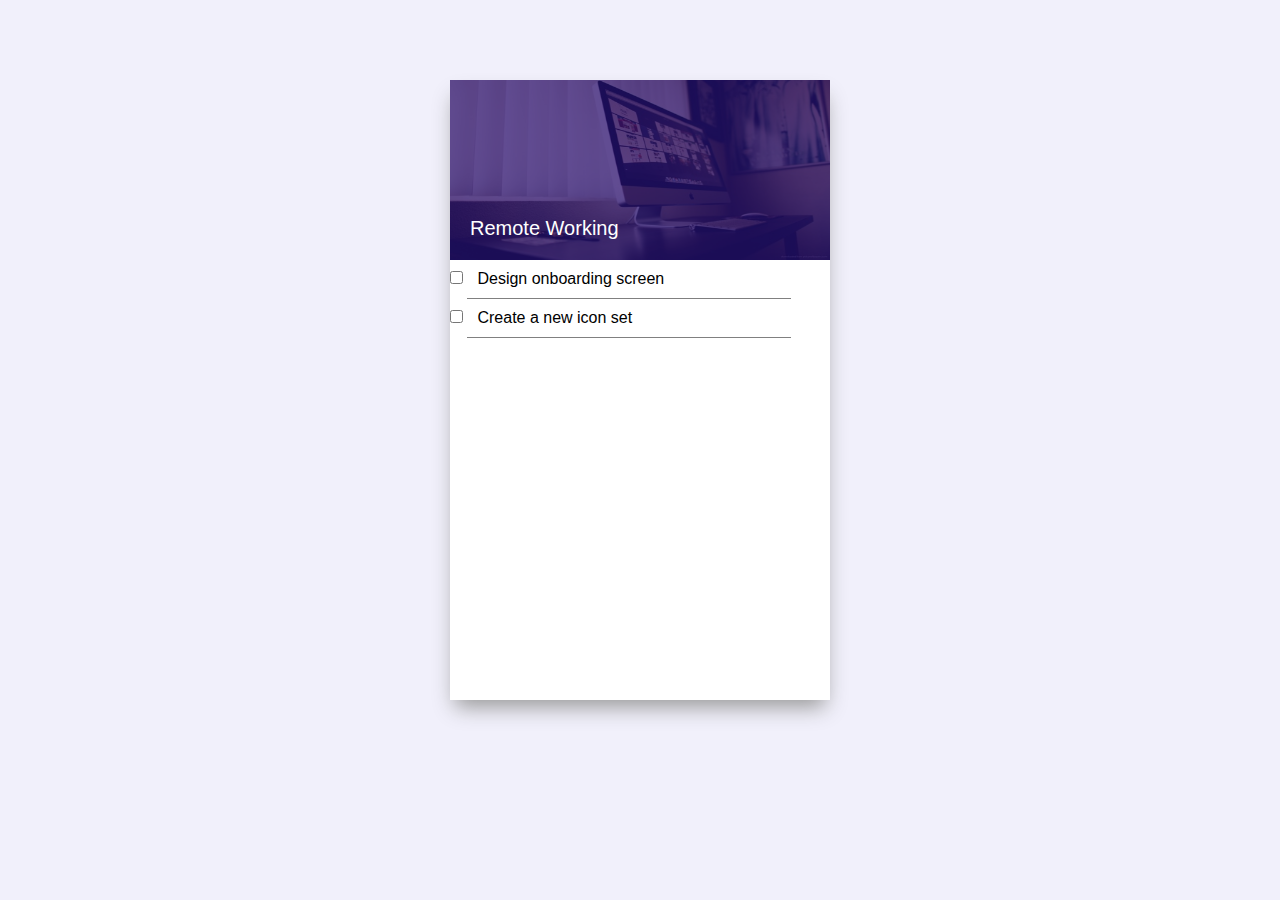
<file: Experiment 1/Part 2/index.html>
<!DOCTYPE html>
<html lang="en">
<head>
    <meta charset="UTF-8">
    <title>Part 2</title>
    <link rel="stylesheet" href="css/styles.css" charset="utf-8">
</head>
<body>
    <div class="wrapper">
        <div class="list-name-bottom-layer">
            <div class="list-name-top-layer">
                <p class="list-name-title">Remote Working</p>
            </div>
        </div>
        <div class="task-list">
            <div class="today-list">
                <div class="task-container">
                    <div class="task-checkbox">
                        <input type="checkbox">
                    </div>
                    <div class="task-body">
                        <p>Design onboarding screen</p>
                    </div>
                </div>

                <div class="task-container">
                    <div class="task-checkbox">
                        <input type="checkbox">
                    </div>
                    <div class="task-body">
                        <p>Create a new icon set</p>
                    </div>
                </div>
            </div>
            <div class="tomorrow-list">

            </div>
        </div>
    </div>
</body>

</html>
</file>
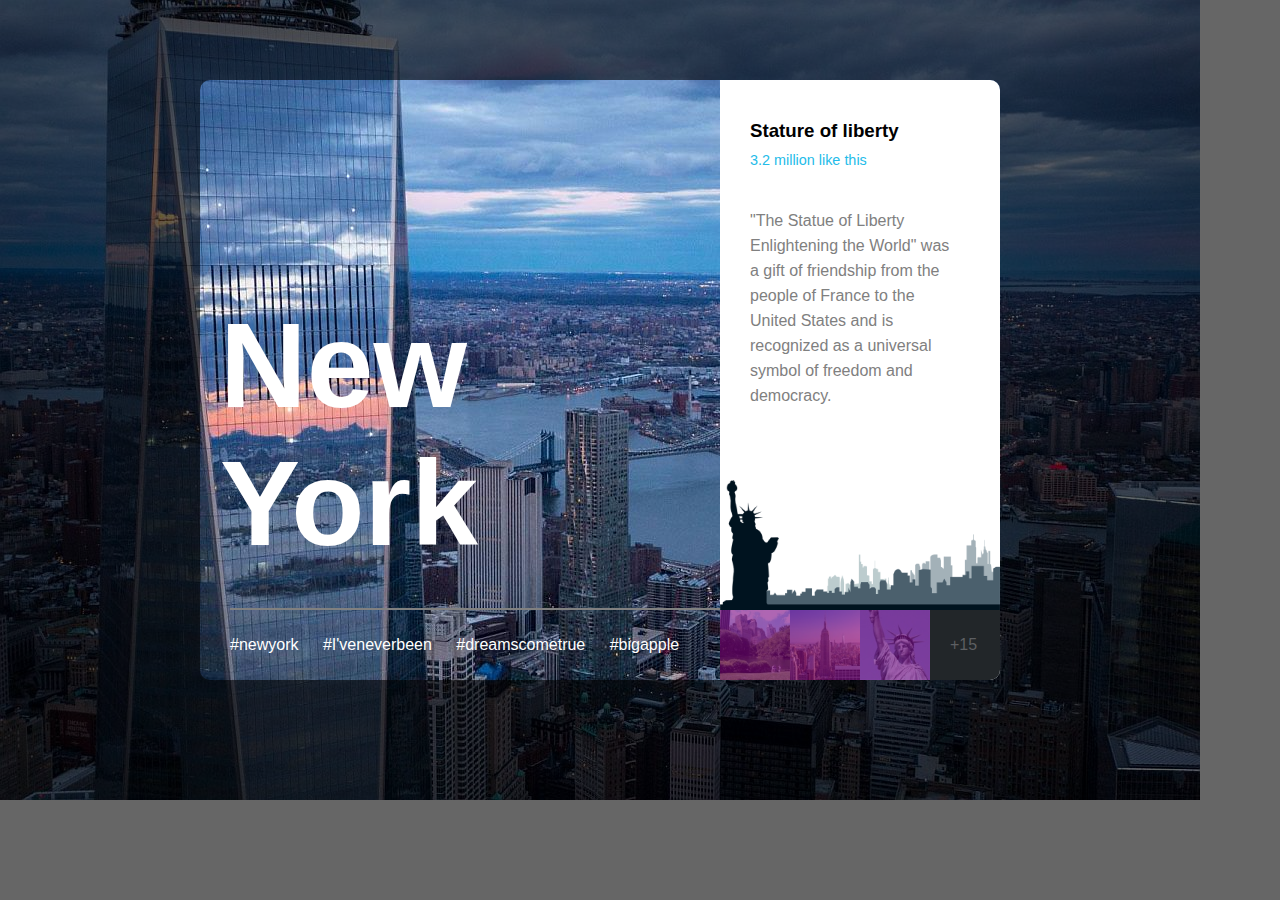
<file: Experiment 1/Part 3/index.html>
<!DOCTYPE html>
<html lang="en">
<head>
    <meta charset="UTF-8">
    <title>Part 4</title>
    <link rel="stylesheet" href="css/styles.css" charset="utf-8">
</head>
<body>
    <div class="wrapper">
        <div class="frame">
            <div class="city-name">
                <p>New York</p>
            </div>
            <div class="side-container">
                <div class="content">
                    <h3 class="content-title">Stature of liberty</h3>
                    <p class="content-statistic">3.2 million like this</p>
                    <p class="content-body">"The Statue of Liberty Enlightening the World" was a gift of friendship from the people of France to the United States and is recognized as a universal symbol of freedom and democracy.</p>
                </div>
                <div class="side-container-background">

                </div>
            </div>
            <div class="side-footer">
                <div class="side-footer-square1">
                    <div class="side-footer-square1-content">
                        <p>.</p>
                    </div>                </div><!--
                --><div class="side-footer-square2">
                    <div class="side-footer-square2-content">
                        <p>.</p>
                    </div>
                </div><!--
                --><div class="side-footer-square3">
                    <div class="side-footer-square3-content">
                        <p>.</p>
                    </div>
                </div><!--
                --><div class="side-footer-square4">+15</div>
            </div>
            <footer>
                <ul>
                    <li><a href="#">#newyork</a></li>
                    <li><a href="#">#I'veneverbeen</a></li>
                    <li><a href="#">#dreamscometrue</a></li>
                    <li><a href="">#bigapple</a></li>
                </ul>
            </footer>
        </div>
    </div>
</body>

</html>
</file>
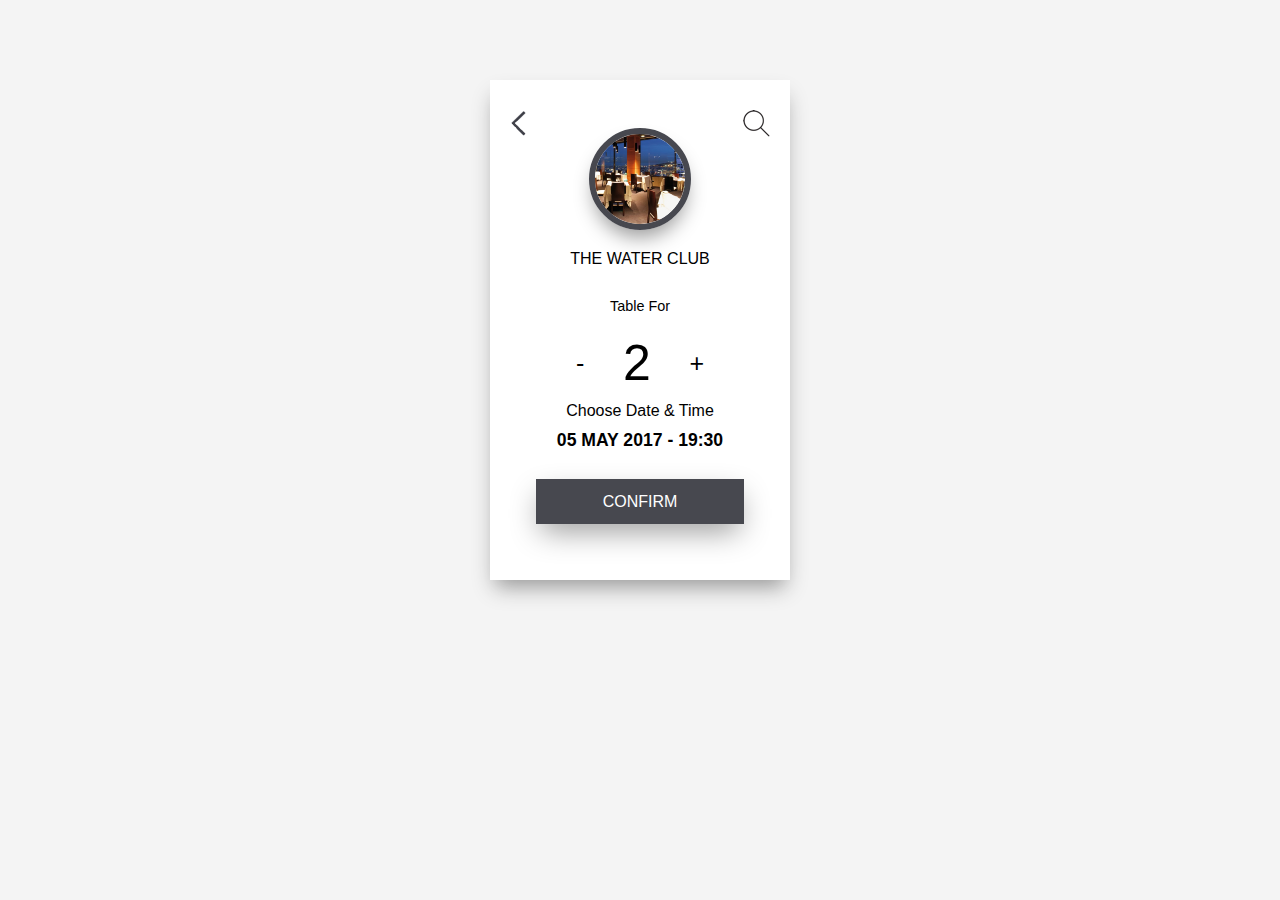
<file: Experiment 1/Part 4/index.html>
<!DOCTYPE html>
<html lang="en">
<head>
    <meta charset="UTF-8">
    <title>Part 4</title>
    <link rel="stylesheet" href="css/styles.css" charset="utf-8">
</head>
<body>
    <div class="wrapper">
        <div class="screen">
            <a href="#"><img class="btn-back" src="img/back2.png" alt="back button"></a>
            <a href="#"><img class="btn-search" src="img/search2.png" alt="search button"></a>

            <div class="inner-content">
                <img src="img/restaurant.jpg" alt="photo of a restaurant">
                <p class="restaurant-name">THE WATER CLUB</p>
                <div class="table-parameters">
                    <p class="table-for">Table For</p>
                    <div class="toggle-table">
                        <div class="toggle-table-minus">-</div>
                        <div class="toggle-table-number">2</div>
                        <div class="toggle-table-plus">+</div>
                    </div>
                    <p class="choose-date">Choose Date & Time</p>
                    <p class="date-display">05 May 2017 - 19:30</p>
                </div>
                <div class="btn-confirm">
                    <p>CONFIRM</p>
                </div>
            </div>
        </div>
    </div>
</body>

</html>
</file>
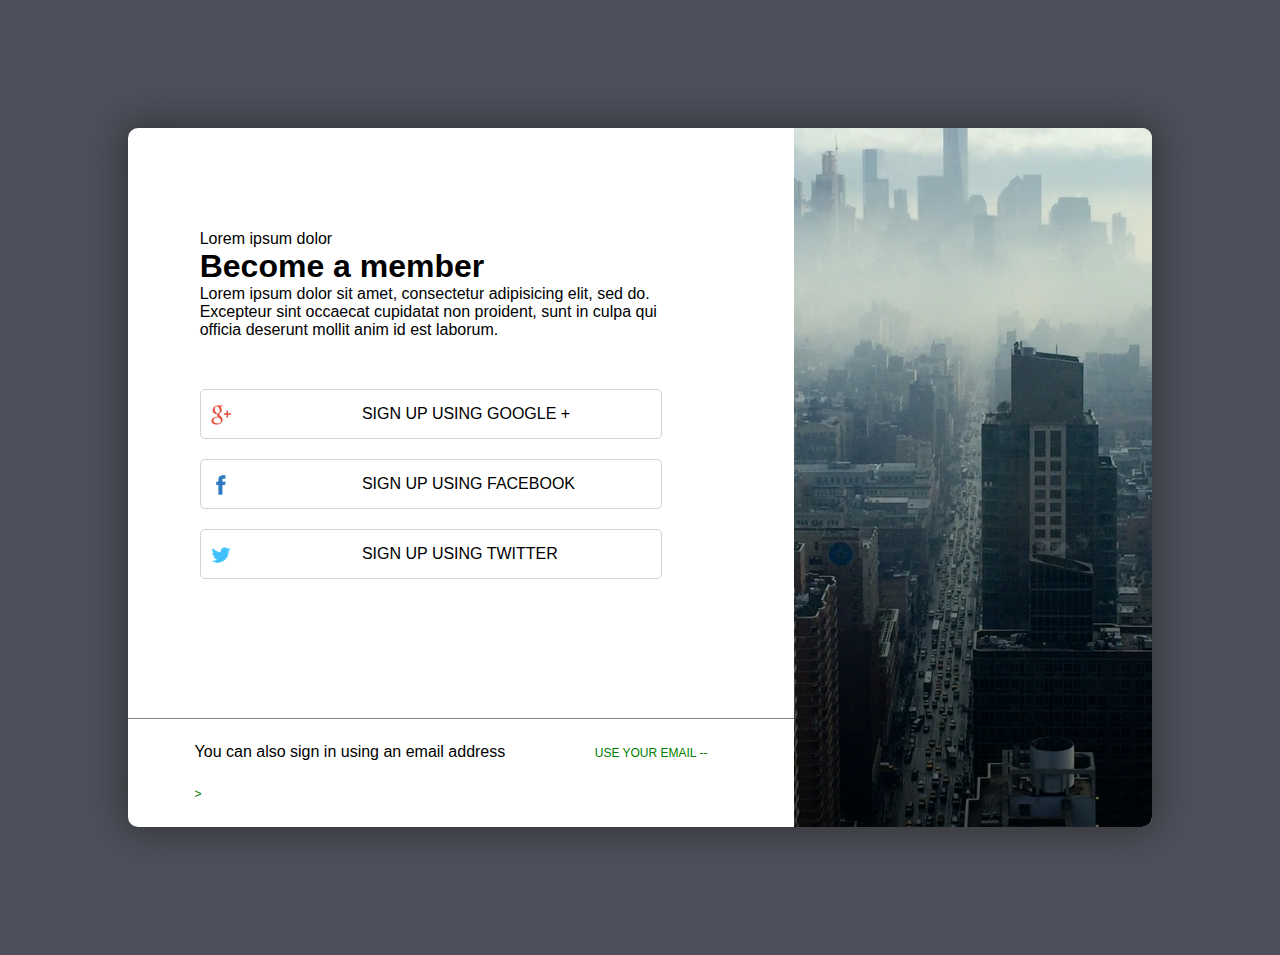
<file: Experiment 1/Part 5/index.html>
<!DOCTYPE html>
<html lang="en">
<head>
    <meta charset="UTF-8">
    <title>Document</title>
    <link rel="stylesheet" href="css/styles.css" charset="utf-8">
</head>
<body>
    <div class="wrapper">
        <img class="picture" src="img/pic.png" alt="City street">

        <div class="content">
            <p class="pre-header">Lorem ipsum dolor</p>
            <h1>Become a member</h1>
            <p class="after-header">Lorem ipsum dolor sit amet, consectetur adipisicing elit, sed do. Excepteur sint occaecat cupidatat non proident, sunt in culpa qui officia deserunt mollit anim id est laborum.</p>
            <div class="buttons">
                <div class="button">
                    <p class="google-button">sign up using google +</p>
                </div>
                <div class="button">
                    <p class="facebook-button">sign up using facebook</p>
                </div>
                <div class="button">
                    <p class="twitter-button">sign up using twitter</p>
                </div>
            </div>
            <footer>
                <div class="footer-content">
                    <p>You can also sign in using an email address <a href="#">use your email --></a></p>
                </div>
            </footer>
        </div>
    </div>

</body>

</html>
</file>
<file: Experiment 1/Part 2/css/styles.css>
* {
    margin: 0;
    padding: 0;
    font-family: sans-serif;
}

body {
    background-color: #F1F0FB;
}

.wrapper {
    box-shadow: 0px 12px 20px -5px #999999;
    width: 380px;
    height: 620px;
    margin: 80px auto;
    background-color: white;
}

.list-name-bottom-layer {
    width: 100%;
    height: 180px;
    background: url(../img/list-name-background.jpg) no-repeat;
    background-size: 100% 100%;
}

.list-name-top-layer {
    width: 100%;
    height: 100%;
    background-color: rgba(30, 0, 100, 0.7);
    position: relative;
}

.list-name-title {
    color: white;
    position: absolute;
    font-size: 20px;
    margin: 20px;
    left: 0;
    bottom: 0;
}

.task-container {
    width: 100%;
}

.task-checkbox, .task-body {
    display: inline-block;
}

.task-body {
    width: 80%;
    border-bottom: 1px solid grey;
    padding: 10px;
}
</file>
<file: Experiment 1/Part 3/css/styles.css>
* {
    margin: 0;
    padding: 0;
    font-family: sans-serif;
    -webkit-box-sizing: border-box;
       -moz-box-sizing: border-box;
            box-sizing: border-box;
}

body {
    width: 1200px;
    height: 720px;
    background-image: url(../img/background.jpg);
    background-repeat: no-repeat;
}

.wrapper {
    /*overflow: hidden;*/
}

.frame {
    /*border: 1px solid yellow;*/
    box-shadow: 0 0 0 2000px rgba(0,0,0,.6);
    width: 800px;
    height: 600px;
    margin: 0px auto;
    margin-top: 80px;
    border-radius: 10px;
    position: relative;
    overflow: hidden;
}

.city-name {
    float: left;
    margin: 27% 0 0 20px;
    font-size: 120px;
    font-weight: bold;
    color: white;
    width: 50px;
}

.side-container {
    float: right;
    width: 280px;
    height: 100%;
    background-color: white;
    position: relative;
}

.content {
    margin: 40px 40px 0 30px;
}

.content-title {
    display: block;
    margin-bottom: 10px;
}

.content-statistic {
    display: block;
    margin-bottom: 40px;
    font-size: 0.9em;
    color: #24BCE9;
}

.content-body {
    color: grey;
    line-height: 25px;
}

.side-container-background {
    height: 150px;
    width: 100%;
    margin-left: 30px;
    background-image: url(../img/new-york-silhouette.png);
    background-repeat: no-repeat;
    background-size: 100%;
    position: absolute;
    bottom: 50px;
    right: 0px;
}

.side-footer {
    /*border: 1px dashed red;*/
    position: absolute;
    right: 0;
    bottom: 0;
}

.side-footer-square1, .side-footer-square2, .side-footer-square3, .side-footer-square4 {
    width: 70px;
    line-height: 70px;
    display: inline-block;
}

.side-footer-square1 {
    background-image: url(../img/side-footer/central-park.jpg);
    background-size: 100% 100%;
}

.side-footer-square1-content {
    color:transparent;
    background-color: purple;
    opacity: 0.6;
}

.side-footer-square2 {
    background-image: url(../img/side-footer/empire-state-building.jpg);
    background-size: 100% 100%;
}

.side-footer-square2-content {
    color:transparent;
    background-color: purple;
    opacity: 0.6;
}

.side-footer-square3 {
    background-image: url(../img/side-footer/statue-of-liberty.jpg);
    background-size: 100% 100%;
}

.side-footer-square3-content {
    color:transparent;
    background-color: purple;
    opacity: 0.6;
}

.side-footer-square4 {
    background-color: #222629;
    padding-left: 20px;
    color: #5D5F62;
}

footer {
    /*border: 2px dotted cyan;*/
    clear: left;
    width: 490px;
    border-top: 2px solid grey;
    line-height: 70px;
    margin: 30px 0 0 30px;
    position: absolute;
    bottom: 0;
}

footer li {
    display: inline-block;
    margin-right: 20px;
}

footer a {
    text-decoration: none;
    color: white;
}
</file>
<file: Experiment 1/Part 4/css/styles.css>
* {
    margin: 0;
    padding: 0;
    font-family: sans-serif;
}

body {
    background-color: #F4F4F4;
}

.wrapper {
    box-shadow: 0px 12px 20px -5px #999999;
    width: 300px;
    height: 500px;
    margin: 80px auto;
    background-color: white;

}

.screen {
    width: 260px;
    height: 440px;
    margin: 30px 20px;
    position: absolute;
}

.nav-bar {
    height: 27px;
}

.btn-back {
    float: left;
}

.btn-search {
    float: right;
}

.inner-content {
    width: 80%;
    height: 90%;
    margin: auto;
    margin-top: 7%;
    position: relative;
}

.inner-content img {
    box-shadow: 0px 12px 20px -5px #999999;
    margin: 0px auto;
    height: 90px;
    width: 90px;
    border: 6px solid #47484F;
    border-radius: 50%;
    display: block;
}

.restaurant-name {
    display: block;
    margin: 20px 0 30px 0;
    text-align: center;
}

.table-parameters {
    text-align: center;
}

.table-for {
    font-size: 0.9em;
}

.toggle-table {
    /*border: 1px dotted black;*/
    margin: 20px 0 10px 0;
}

.toggle-table-minus, .toggle-table-number, .toggle-table-plus {
    display: inline;
}

.toggle-table-minus, .toggle-table-plus {
    /*border: 1px solid red;*/
    margin-top: 15px;
    font-size: 25px;
}

.toggle-table-minus {
    float: left;
    margin-left: 40px;
}

.toggle-table-plus {
    float: right;
    margin-right: 40px;
}

.toggle-table-number {
    /*border: 1px solid blue;*/
    margin-top: 10px;
    font-size: 50px;
}

.choose-date {
    display: block;
    margin-bottom: 10px;
}


.date-display {
    text-transform: uppercase;
    font-weight: bold;
    font-size: 1.1em;
}

.btn-confirm {
    box-shadow: 0px 12px 30px -5px #999999;
    color: white;
    background-color: #47484F;
    width: 100%;
    position: absolute;
    bottom: 0;
}

.btn-confirm p {
    padding: 0 auto;
    line-height: 45px;
    text-align: center;
}
</file>
<file: Experiment 1/Part 5/css/styles.css>
* {
    margin: 0;
    padding: 0;
    font-family: "Avenir Next Condensed", sans-serif;
}

body {
    background-color: #4D515D;
}

.wrapper {
    box-shadow: 0px 0px 40px 5px #333333;
    width: 80%;
    height: 80%;
    margin: 10% auto;
    background-color: white;
    border: 1px solid transparrent;
    border-radius: 10px;
    overflow: hidden;
    position: relative;
}

.picture {
    float: right;
    width: 35%;
}

.content {
    padding: 10% 0% 0% 7%;
    width: 45%;
}

.buttons {
    margin-top: 50px;
}

.button {
    margin: 20px 0px;
    width: 100%;
    border: 1px solid lightgrey;
    border-radius: 5px;
}

.google-button {
    background: url(../img/g+.png) no-repeat 10px 15px;
}

.facebook-button {
    background: url(../img/fb.png) no-repeat 10px 15px;
}

.twitter-button {
    background: url(../img/twitter.png) no-repeat 10px 15px;
}

.button p {
    padding-left: 35%;
    line-height: 3em;
    text-transform: uppercase;
}

.button:hover {
    box-shadow: 0px 0px 25px -4px #888888;
}

footer {
    position: absolute;
    bottom: 0;
    left: 0;
    width: 65%;
    border-top: 1px solid grey;
}

.footer-content {
    padding: 2% 0% 2% 10%;
}

footer p{
    display: inline;
    line-height: 40px;
}

footer a {
    padding: 0 85px;
    text-decoration: none;
    text-transform: uppercase;
    font-size: 12px;
    color: green;
}
</file>
